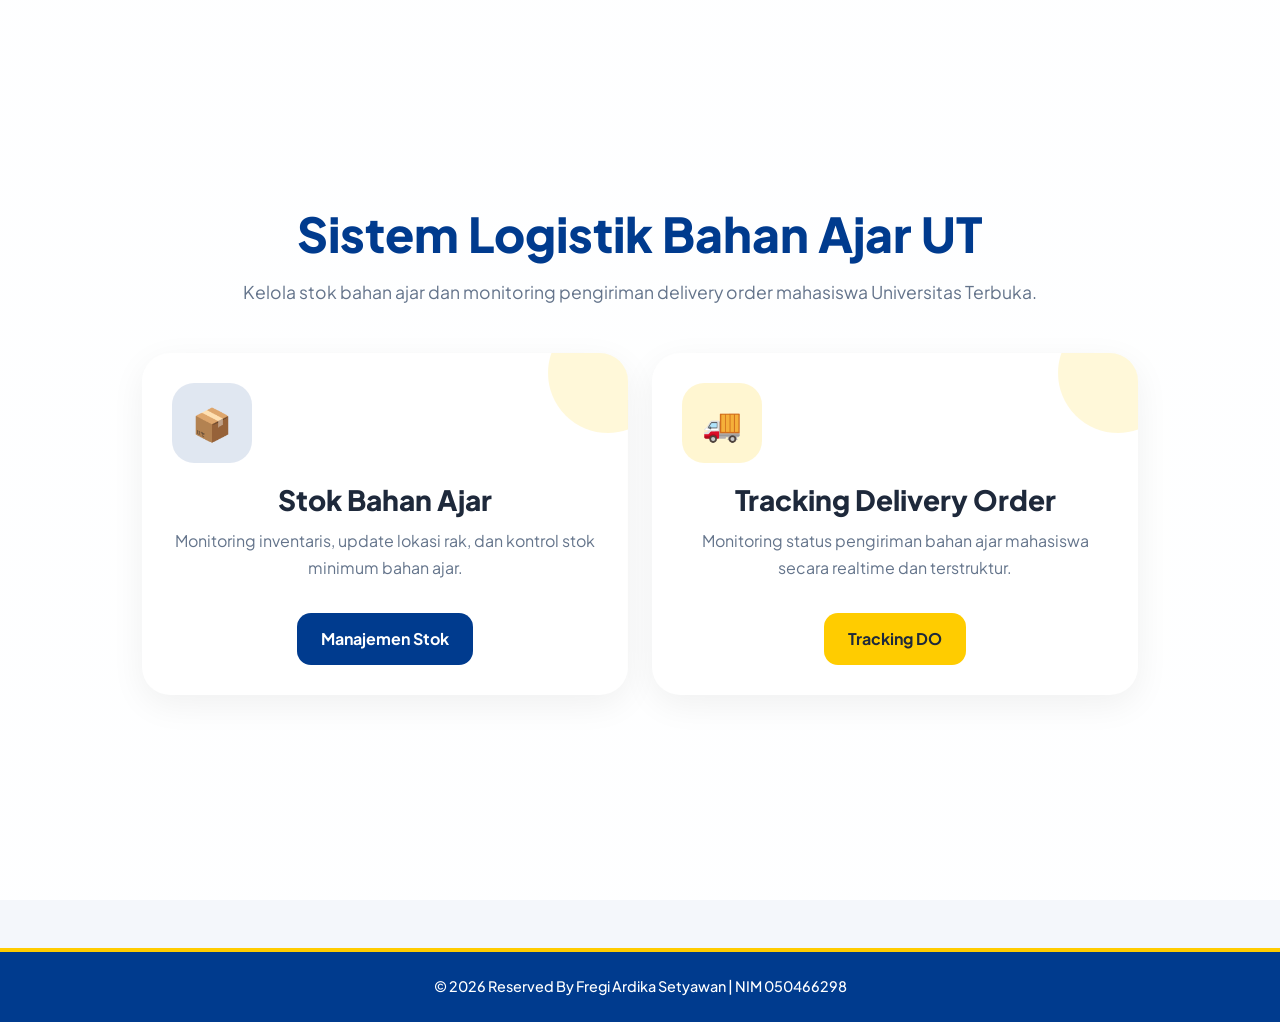
<file: index.html>
<!doctype html>
<html lang="id">

<head>
    <meta charset="UTF-8" />
    <meta name="viewport" content="width=device-width, initial-scale=1.0" />
    <title>Sistem Manajemen Bahan Ajar UT</title>
    <link href="https://cdn.jsdelivr.net/npm/bootstrap@5.3.0/dist/css/bootstrap.min.css" rel="stylesheet" />
    <link rel="stylesheet" href="css/style.css" />
</head>

<body>
    <div class="dashboard-wrapper">
        <div class="dashboard-content text-center">
            <h1 class="dashboard-title mb-3">Sistem Logistik Bahan Ajar UT</h1>

            <p class="dashboard-subtitle mb-5">
                Kelola stok bahan ajar dan monitoring pengiriman delivery order
                mahasiswa Universitas Terbuka.
            </p>

            <div class="row g-4 justify-content-center">
                <div class="col-lg-5">
                    <div class="module-card">
                        <div class="module-icon icon-stock">📦</div>
                        <h3>Stok Bahan Ajar</h3>
                        <p>
                            Monitoring inventaris, update lokasi rak, dan kontrol stok
                            minimum bahan ajar.
                        </p>
                        <a href="stok.html" class="btn btn-ut-primary mt-3">
                            Manajemen Stok
                        </a>
                    </div>
                </div>

                <div class="col-lg-5">
                    <div class="module-card">
                        <div class="module-icon icon-track">🚚</div>

                        <h3>Tracking Delivery Order</h3>

                        <p>
                            Monitoring status pengiriman bahan ajar mahasiswa secara
                            realtime dan terstruktur.
                        </p>

                        <a href="tracking.html" class="btn btn-ut-warning mt-3">
                            Tracking DO
                        </a>
                    </div>
                </div>
            </div>
        </div>
    </div>


</body>
    <footer
class="text-center py-4 mt-5"
style="
background:#003b8e;
color:white;
font-size:.9rem;
font-weight:500;
border-top:4px solid #ffcc00;
">

    © 2026 Reserved By Fregi Ardika Setyawan | NIM 050466298

</footer>
</html>
</file>
<file: css/style.css>
@import url('https://fonts.googleapis.com/css2?family=Plus+Jakarta+Sans:wght@300;400;500;600;700;800&display=swap');

:root {
    --ut-blue: #003b8e;
    --ut-blue-light: #1d4ed8;
    --ut-yellow: #ffcc00;
    --ut-bg: #f4f7fb;
    --ut-card: #ffffff;
    --ut-text: #1e293b;
    --ut-muted: #64748b;

    --success-bg: #dcfce7;
    --success-text: #166534;

    --warning-bg: #fef3c7;
    --warning-text: #b45309;

    --danger-bg: #fee2e2;
    --danger-text: #b91c1c;

    --sidebar-width: 270px;
}

* {
    margin: 0;
    padding: 0;
    box-sizing: border-box;
}

body {
    font-family: 'Plus Jakarta Sans', sans-serif;
    background: var(--ut-bg);
    color: var(--ut-text);
}

.dashboard-wrapper {
    min-height: 100vh;
    display: flex;
    align-items: center;
    justify-content: center;
    padding: 40px 20px;
    background:
        linear-gradient(rgba(255, 255, 255, .94), rgba(255, 255, 255, .94)),
        url('https://www.transparenttextures.com/patterns/cubes.png');
}

.dashboard-content {
    width: 100%;
    max-width: 1200px;
}

.dashboard-title {
    font-size: 3rem;
    font-weight: 800;
    color: var(--ut-blue);
}

.dashboard-subtitle {
    color: var(--ut-muted);
    font-size: 1.1rem;
}

.module-card {
    border: none;
    border-radius: 28px;
    background: white;
    padding: 30px;
    transition: .3s ease;
    overflow: hidden;
    position: relative;
    height: 100%;
    box-shadow: 0 10px 35px rgba(0, 0, 0, .06);
}

.module-card::before {
    content: '';
    position: absolute;
    width: 120px;
    height: 120px;
    background: rgba(255, 204, 0, .15);
    border-radius: 50%;
    top: -40px;
    right: -40px;
}

.module-card:hover {
    transform: translateY(-8px);
    box-shadow: 0 18px 45px rgba(0, 0, 0, .12);
}

.module-icon {
    width: 80px;
    height: 80px;
    border-radius: 22px;
    display: flex;
    align-items: center;
    justify-content: center;
    font-size: 2rem;
    margin-bottom: 20px;
}

.icon-stock {
    background: rgba(0, 59, 142, .12);
    color: var(--ut-blue);
}

.icon-track {
    background: rgba(255, 204, 0, .18);
    color: #c28a00;
}

.module-card h3 {
    font-weight: 800;
    margin-bottom: 10px;
}

.module-card p {
    color: var(--ut-muted);
    line-height: 1.7;
}

.btn-ut-primary {
    background: var(--ut-blue);
    border: none;
    color: white;
    border-radius: 14px;
    padding: 14px 24px;
    font-weight: 700;
    transition: .3s;
}

.btn-ut-primary:hover {
    background: #002c6a;
    transform: translateY(-2px);
}

.btn-ut-warning {
    background: var(--ut-yellow);
    border: none;
    color: #1e293b;
    border-radius: 14px;
    padding: 14px 24px;
    font-weight: 700;
    transition: .3s;
}

.btn-ut-warning:hover {
    background: #f0bf00;
    transform: translateY(-2px);
}


.sidebar {
    width: var(--sidebar-width);
    height: 100vh;
    background: linear-gradient(180deg, #002d6d, #003b8e);
    position: fixed;
    left: 0;
    top: 0;
    padding: 30px 20px;
    color: white;
    z-index: 1000;
    display: flex;
    flex-direction: column;
}

.nav-brand {
    font-size: 1.7rem;
    font-weight: 800;
    text-decoration: none;
    color: white;
    margin-bottom: 50px;
    display: flex;
    align-items: center;
    gap: 10px;
}

.nav-menu {
    list-style: none;
    padding: 0;
}

.nav-item {
    margin-bottom: 10px;
}

.nav-link {
    text-decoration: none;
    color: rgba(255, 255, 255, .7);
    padding: 14px 18px;
    border-radius: 16px;
    display: flex;
    align-items: center;
    gap: 12px;
    transition: .3s;
    font-weight: 600;
}

.nav-link:hover {
    background: rgba(255, 255, 255, .08);
    color: white;
}

.nav-link.active {
    background: var(--ut-yellow);
    color: #1e293b;
    box-shadow: 0 10px 25px rgba(255, 204, 0, .25);
}

.main-content {
    margin-left: var(--sidebar-width);
    padding: 40px;
    min-height: 100vh;
}

.page-title {
    font-size: 2.3rem;
    font-weight: 800;
    margin-bottom: 35px;
    color: var(--ut-blue);
}


.glass-card {
    background: white;
    border-radius: 28px;
    padding: 28px;
    border: 1px solid #e2e8f0;
    box-shadow: 0 10px 40px rgba(0, 0, 0, .05);
}


.form-control,
.form-select {
    border-radius: 14px !important;
    min-height: 52px;
    border: 1px solid #dbe2ea !important;
    background: #f8fafc !important;
    box-shadow: none !important;
}

.form-control:focus,
.form-select:focus {
    border-color: var(--ut-blue-light) !important;
}

.input-group-text {
    border-radius: 14px 0 0 14px !important;
    border: 1px solid #dbe2ea !important;
    background: #f8fafc !important;
}

.btn-primary-custom {
    background: linear-gradient(135deg, var(--ut-blue), var(--ut-blue-light));
    border: none;
    color: white;
    padding: 15px;
    border-radius: 16px;
    font-weight: 700;
    transition: .3s;
}

.btn-primary-custom:hover {
    transform: translateY(-2px);
    box-shadow: 0 12px 30px rgba(0, 59, 142, .25);
}


.status-pill {
    padding: 8px 18px;
    border-radius: 999px;
    font-size: .8rem;
    font-weight: 700;
}

.status-aman {
    background: var(--success-bg);
    color: var(--success-text);
}

.status-menipis {
    background: var(--warning-bg);
    color: var(--warning-text);
}

.status-kosong {
    background: var(--danger-bg);
    color: var(--danger-text);
}

.timeline-item {
    position: relative;
    padding-left: 24px;
    margin-bottom: 30px;
    border-left: 2px solid #dbeafe;
}

.timeline-item::before {
    content: '';
    width: 14px;
    height: 14px;
    background: var(--ut-blue-light);
    border-radius: 50%;
    position: absolute;
    left: -8px;
    top: 2px;
}

.timeline-item:last-child {
    margin-bottom: 0;
}

.custom-table {
    overflow: hidden;
    border-radius: 20px;
}

.custom-table thead th {
    background: #eff6ff;
    color: var(--ut-blue);
    border: none;
    font-size: .85rem;
    padding: 18px;
    font-weight: 700;
}

.custom-table tbody td {
    padding: 18px;
    vertical-align: middle;
    border-bottom: 1px solid #edf2f7;
}


@media(max-width: 992px) {

    .sidebar {
        position: relative;
        width: 100%;
        height: auto;
    }

    .main-content {
        margin-left: 0;
        padding: 25px;
    }

    .dashboard-title {
        font-size: 2.2rem;
    }
}

@media(max-width: 576px) {

    .page-title {
        font-size: 1.7rem;
    }

    .glass-card {
        padding: 20px;
    }

    .dashboard-title {
        font-size: 1.8rem;
    }
}

html {
    scroll-behavior: smooth;
}

body {
    animation: pageSmooth .4s ease;
}

@keyframes pageSmooth {

    from {
        opacity: 0;
        transform: translateY(10px);
        filter: blur(2px);
    }

    to {
        opacity: 1;
        transform: translateY(0);
        filter: blur(0);
    }

}

/* Smooth hover */

a,
button,
.card,
.module-card,
.glass-card,
.nav-link,
.btn,
.btn-primary-custom {
    transition: all .25s ease;
}

/* Smooth card hover */

.module-card:hover,
.glass-card:hover {
    transform: translateY(-4px);
}

/* Smooth sidebar hover */

.nav-link:hover {
    transform: translateX(4px);
}

/* Smooth button */

.btn-primary-custom:hover,
.btn-ut-primary:hover,
.btn-ut-warning:hover {
    transform: translateY(-2px);
}
</file>
